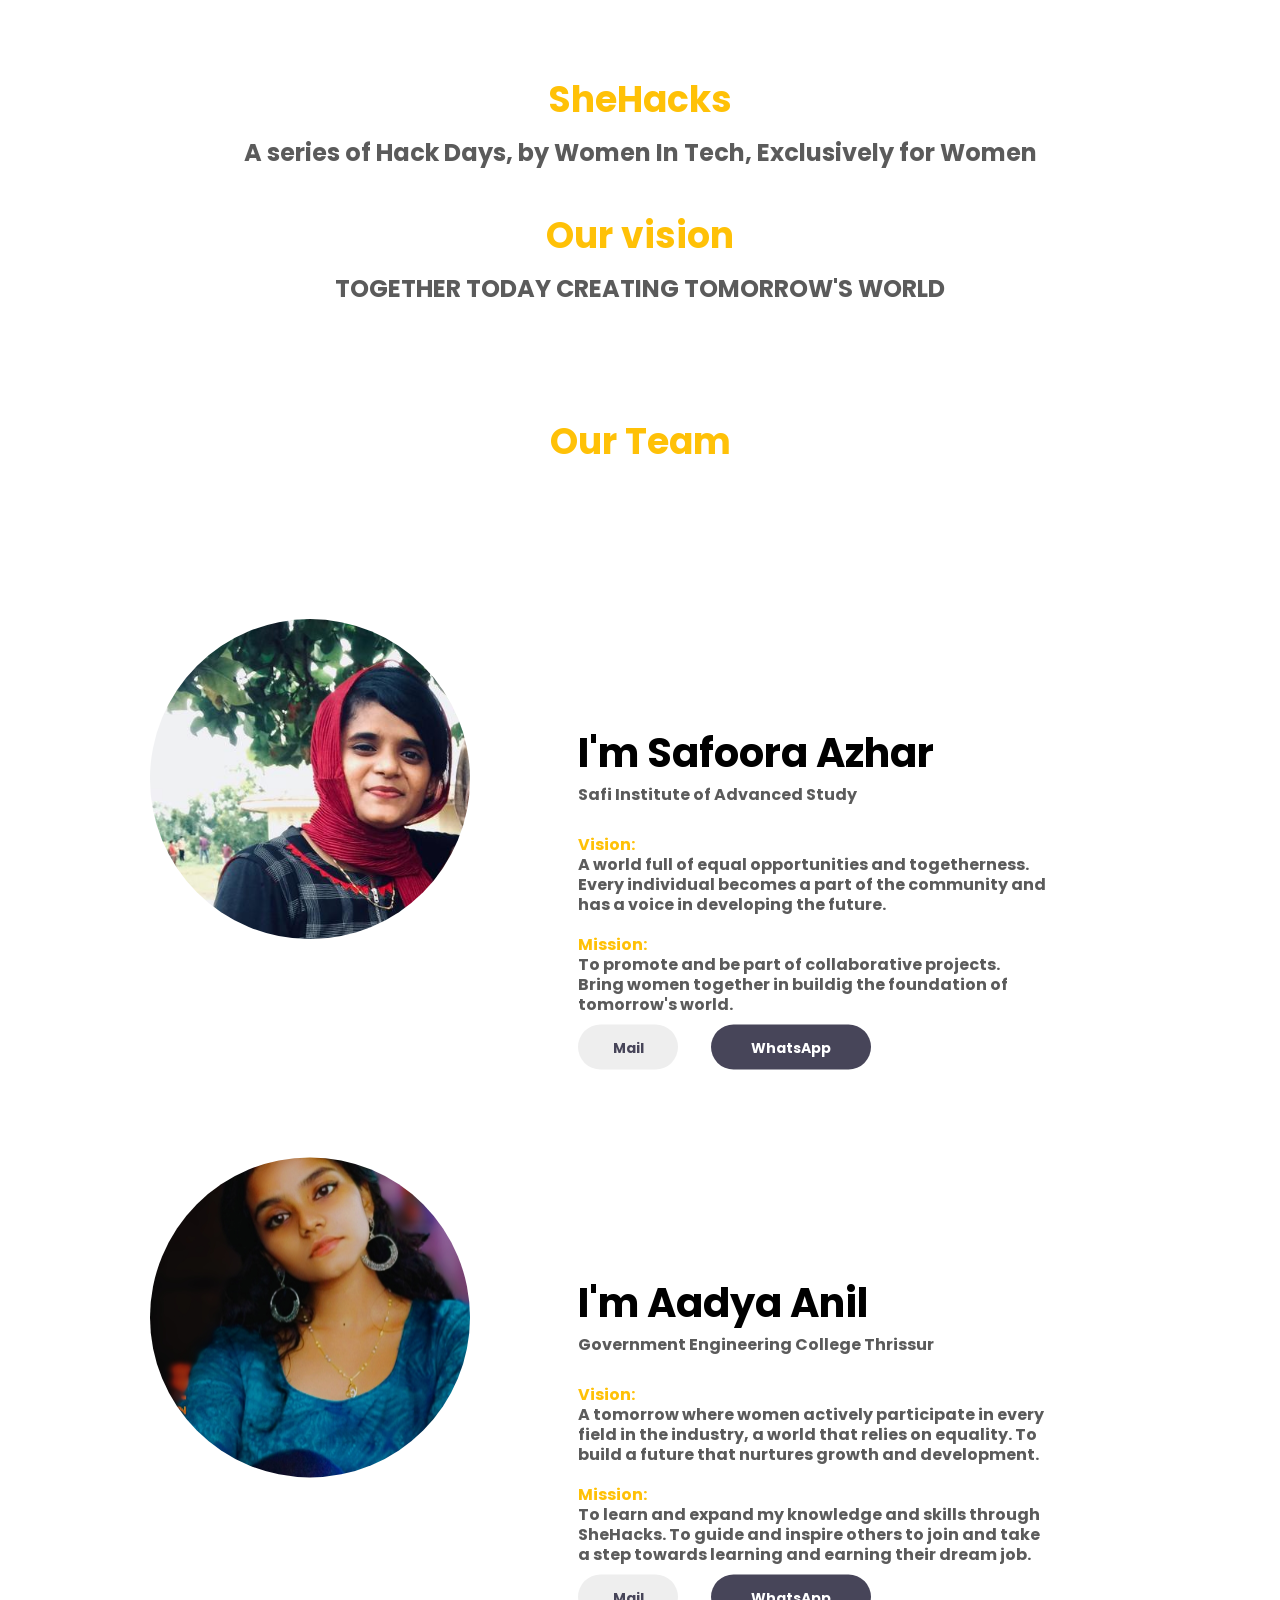
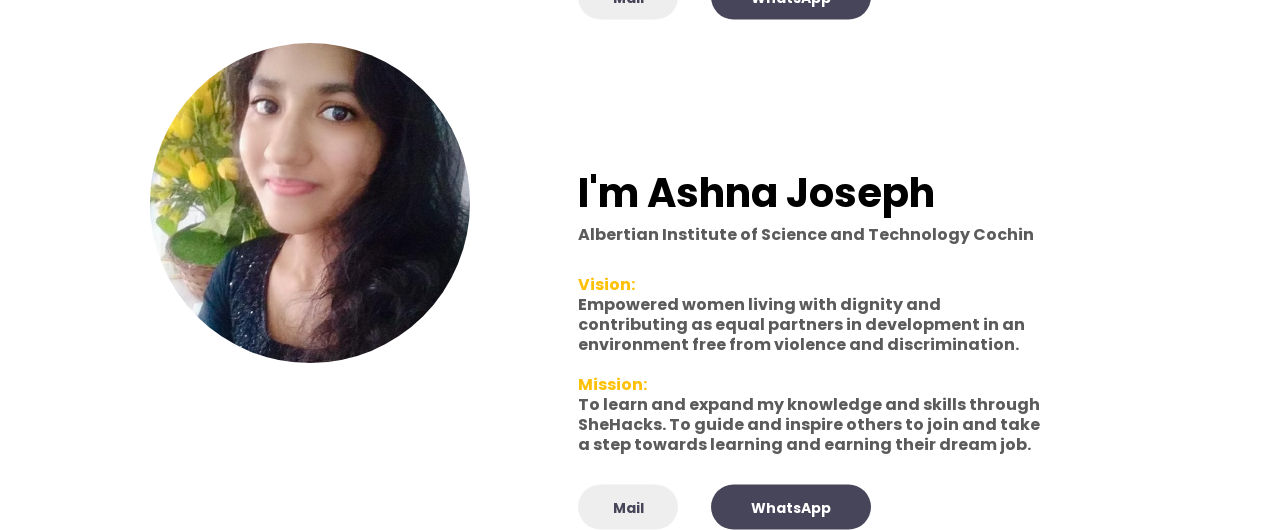
<file: index.html>
<!DOCTYPE html>
<html>
    <head>
        <meta name="viewport" content="with=device-width, initial-scale=1.0">
        <title>SheHacks</title>
        <link rel="stylesheet" href="style.css">
        <link href="https://fonts.googleapis.com/css2?family=Poppins&display=swap" rel="stylesheet">
<link rel="stylesheet" href="https://stackpath.bootstrapcdn.com/font-awesome/4.7.0/css/font-awesome.min.css">
  
<link rel="stylesheet"
href="https://maxcdn.bootstrapcdn.com/bootstrap/3.4.1/css/bootstrap.min.css">



</head>
<body>
    <section id="header">
        <div class="head">
            <h1>
                <center>
                    <b>
                        SheHacks
                    </b>
                </center>
            </h1>
        </div>
        <div class="discription">
            <h3>
                <center>
                    <b>
                    A series of Hack Days, by Women In Tech, Exclusively for Women
                    </b>
                </center>
            </h3>
        </div>
        <div class="OurVision">
            <h1>
                <center>
                    <b>
                        Our vision
                    </b>
                </center>
            </h1>
        </div>
        <div class="discription">
            <h3>
                <center>
                    <b>
                    TOGETHER TODAY CREATING TOMORROW'S WORLD
                    </b>
                </center>
            </h3>
        </div>
        <div class="OurTeam">
            <h1>
                <center>
                    <b>
                        Our Team
                    </b>
                </center>
            </h1>
        </div>

    </section>
    <section class="info">
        <div id="members">
            <div class="image">
                <img src="images/safoora.jpeg" >
            </div>
                <div class="wrapper">
                    <h1>
                        <b>I'm Safoora Azhar</b><br>
                        <span></span>
                    </h1>
                    <p>
                        <p class="coll"><b>Safi Institute of Advanced Study</b></p>
                        <b><p><br><font color="#ffc107">Vision: </font><br>A world full of equal opportunities and togetherness. Every individual becomes a part of the community and has a voice in developing the future.
                            <br><br><font color="#ffc107">Mission: </font><br>To promote and be part of collaborative projects. Bring women together in buildig the foundation of tomorrow's world.</br>
                    </p>
                           
                    <a href="mailto:safoorapm0@gmail.com"><button class="mail"><b>Mail</b></button></a>
                    <a href="https://api.whatsapp.com/send?phone=+919544438905"><button class="WhatsApp"><b>WhatsApp</b></button></a>
                </div>
            </div>               
    </section>
    <section class="info">
        <div id="members">
            <div class="image">
                <img src="images/aadya.jpeg">
            </div>
                <div class="aadya">
                    <h1>
                        <b>I'm Aadya Anil</b><br>
                        <span></span>
                    </h1>
                    <p>
                        <p class="coll"><b>Government Engineering College Thrissur</b></p>
                        <b><p><br><font color="#ffc107">Vision: </font><br>A tomorrow where women actively participate in every field in the industry, a world that relies on equality. To build a future that nurtures growth and development. 
                            <br><br><font color="#ffc107">Mission: </font><br>To learn and expand my knowledge and skills through SheHacks. To guide and inspire others to join and take a step towards learning and earning their dream job.</br>
                    </p>        
                    <a href="mailto:ganganil678@gmail.com"><button class="mail"><b>Mail</b></button></a>
                    <a href="https://api.whatsapp.com/send?phone=+918138832473"><button class="WhatsApp"><b>WhatsApp</b></button></a>
                </div>
                    
            </div>               
    </section>
    <section class="info">
        <div id="members">
            <div class="image">
                <img src="images/ashna.jpeg" >
            </div>
                <div class="ashna">
                    <h1>
                        <b>I'm Ashna Joseph</b><br>
                        <span></span>
                    </h1>
                    <p>
                        
                        <p class="coll"><b>Albertian Institute of Science and Technology Cochin</b></p>
                        <b><p><br><font color="#ffc107">Vision: </font><br>Empowered women living with dignity and contributing as equal partners in development in an environment free from violence and discrimination.
                            <br><br><font color="#ffc107">Mission: </font><br>To learn and expand my knowledge and skills through SheHacks. To guide and inspire others to join and take a step towards learning and earning their dream job.</br>
                    </p>
                    <br>
                            
                    <a href="mailto:ashnajoseph2311@gmail.com"><button class="mail"><b>Mail</b></button></a>
                    <a href="https://api.whatsapp.com/send?phone=+918943268031"><button class="WhatsApp"><b>WhatsApp</b></button></a>
                </div>
                   
            </div>               
    </section>
    
    

</body>
</html>
</file>
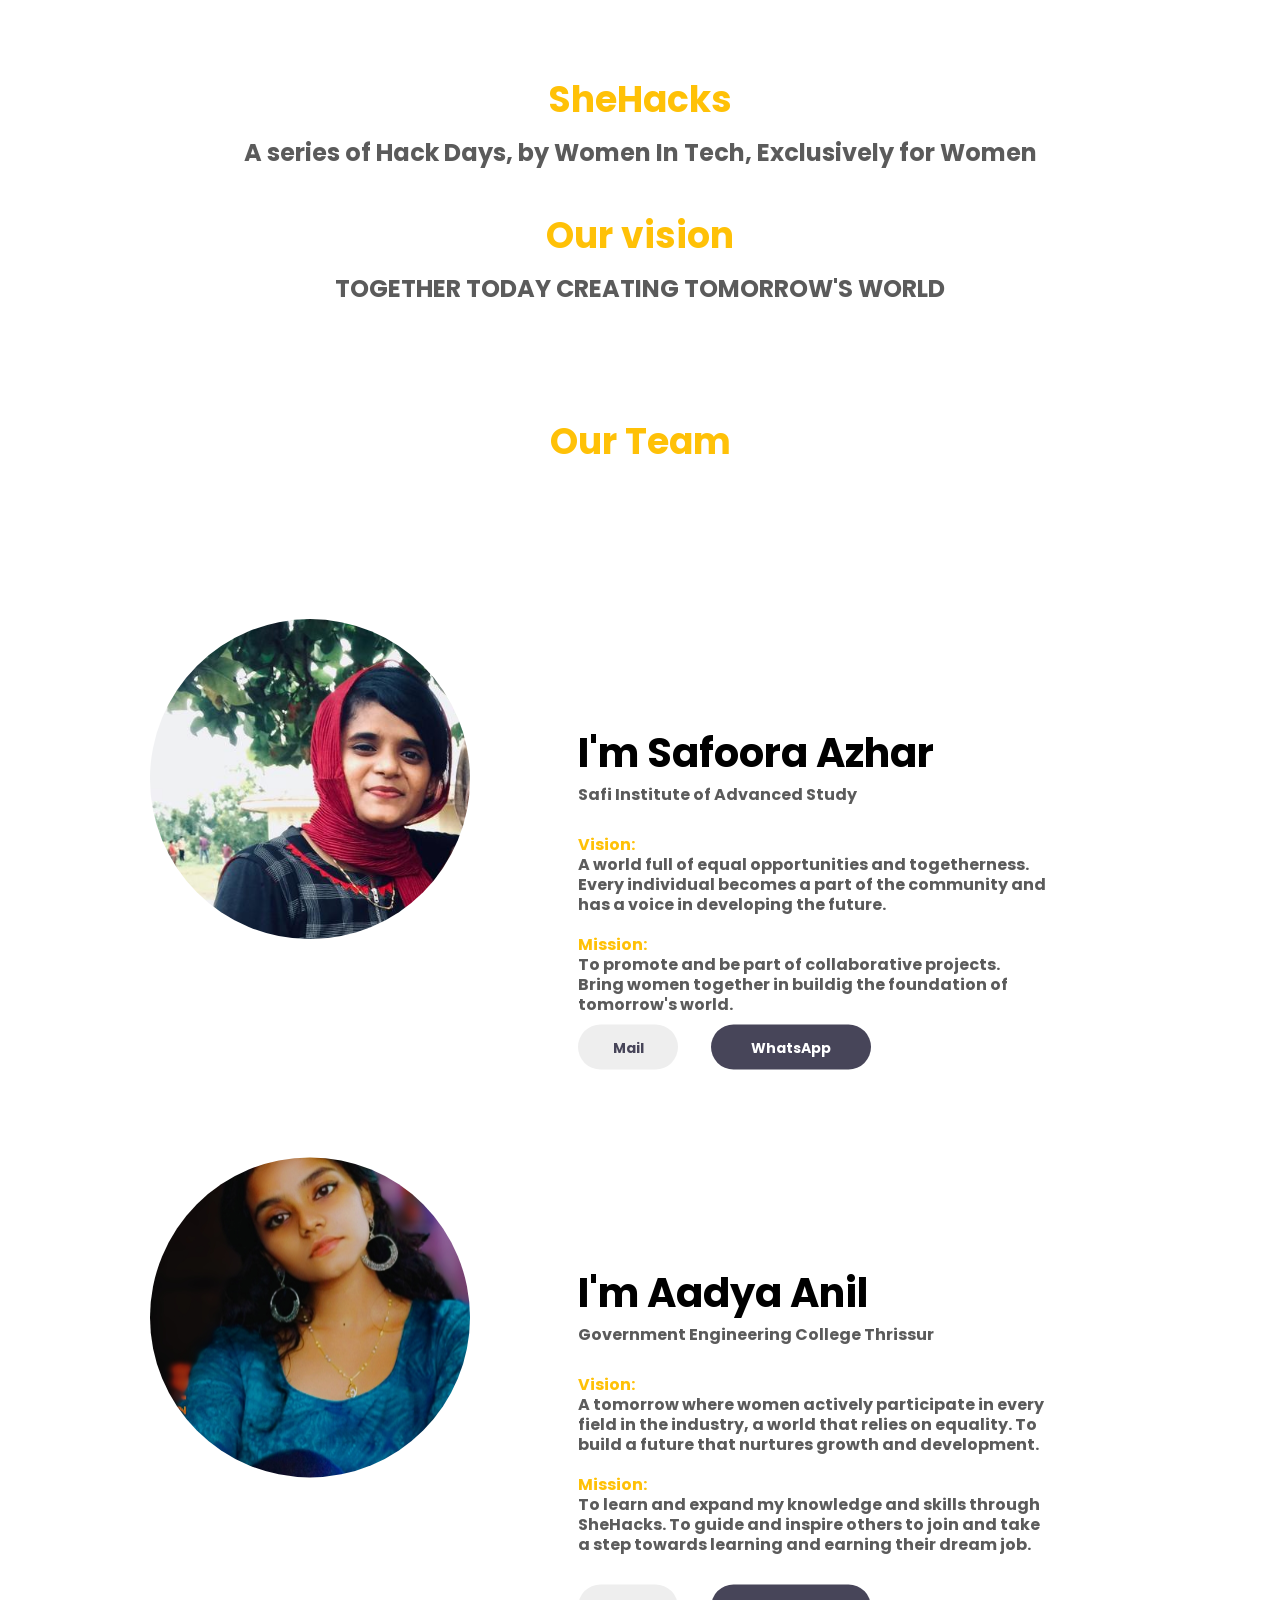
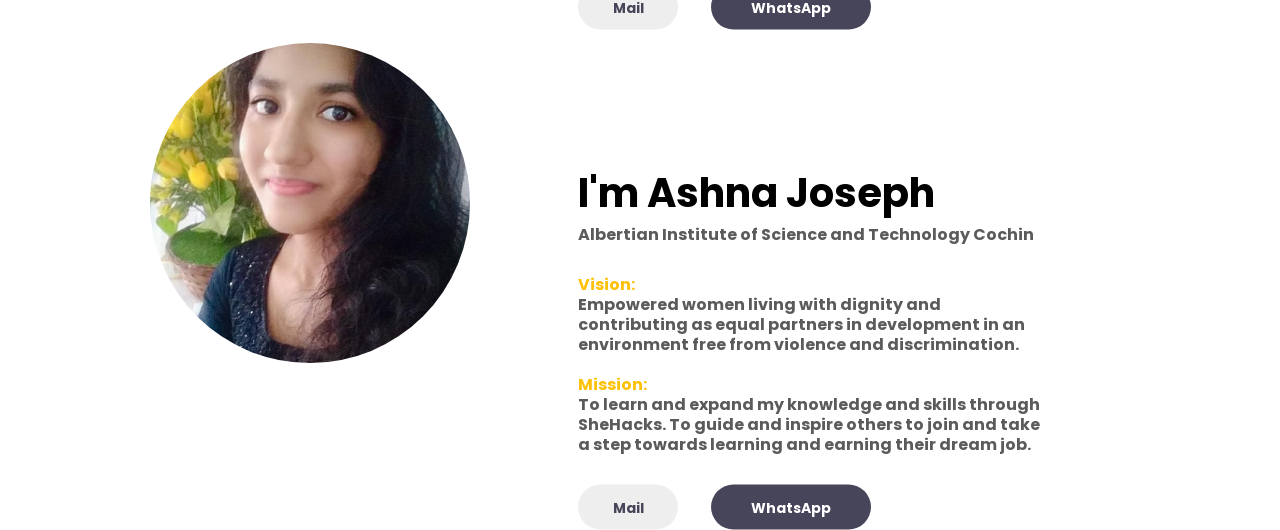
<file: SheHacks-Task1/index.html>
<!DOCTYPE html>
<html>
    <head>
        <meta name="viewport" content="with=device-width, initial-scale=1.0">
        <title>SheHacks</title>
        <link rel="stylesheet" href="style.css">
        <link href="https://fonts.googleapis.com/css2?family=Poppins&display=swap" rel="stylesheet">
<link rel="stylesheet" href="https://stackpath.bootstrapcdn.com/font-awesome/4.7.0/css/font-awesome.min.css">
  
<link rel="stylesheet"
href="https://maxcdn.bootstrapcdn.com/bootstrap/3.4.1/css/bootstrap.min.css">



</head>
<body>
    <section id="header">
        <div class="head">
            <h1>
                <center>
                    <b>
                        SheHacks
                    </b>
                </center>
            </h1>
        </div>
        <div class="discription">
            <h3>
                <center>
                    <b>
                    A series of Hack Days, by Women In Tech, Exclusively for Women
                    </b>
                </center>
            </h3>
        </div>
        <div class="OurVision">
            <h1>
                <center>
                    <b>
                        Our vision
                    </b>
                </center>
            </h1>
        </div>
        <div class="discription">
            <h3>
                <center>
                    <b>
                    TOGETHER TODAY CREATING TOMORROW'S WORLD
                    </b>
                </center>
            </h3>
        </div>
        <div class="OurTeam">
            <h1>
                <center>
                    <b>
                        Our Team
                    </b>
                </center>
            </h1>
        </div>

    </section>
    <section class="info">
        <div id="members">
            <div class="image">
                <img src="images/safoora.jpeg" >
            </div>
                <div class="wrapper">
                    <h1>
                        <b>I'm Safoora Azhar</b><br>
                        <span></span>
                    </h1>
                    <p>
                        <p class="coll"><b>Safi Institute of Advanced Study</b></p>
                        <b><p><br><font color="#ffc107">Vision: </font><br>A world full of equal opportunities and togetherness. Every individual becomes a part of the community and has a voice in developing the future.
                            <br><br><font color="#ffc107">Mission: </font><br>To promote and be part of collaborative projects. Bring women together in buildig the foundation of tomorrow's world.</br>
                    </p>
                           
                    <a href="mailto:safoorapm0@gmail.com"><button class="mail"><b>Mail</b></button></a>
                    <a href="https://api.whatsapp.com/send?phone=+919544438905"><button class="WhatsApp"><b>WhatsApp</b></button></a>
                </div>
            </div>               
    </section>
    <section class="info">
        <div id="members">
            <div class="image">
                <img src="images/aadya.jpeg">
            </div>
                <div class="aadya">
                    <h1>
                        <b>I'm Aadya Anil</b><br>
                        <span></span>
                    </h1>
                    <p>
                        <p class="coll"><b>Government Engineering College Thrissur</b></p>
                        <b><p><br><font color="#ffc107">Vision: </font><br>A tomorrow where women actively participate in every field in the industry, a world that relies on equality. To build a future that nurtures growth and development. 
                            <br><br><font color="#ffc107">Mission: </font><br>To learn and expand my knowledge and skills through SheHacks. To guide and inspire others to join and take a step towards learning and earning their dream job.</br>
                    </p> 
                    <br>
                    <a href="mailto:ganganil678@gmail.com"><button class="mail"><b>Mail</b></button></a>
                    <a href="https://api.whatsapp.com/send?phone=+918138832473"><button class="WhatsApp"><b>WhatsApp</b></button></a>
                </div>
                    
            </div>               
    </section>
    <section class="info">
        <div id="members">
            <div class="image">
                <img src="images/ashna.jpeg" >
            </div>
                <div class="ashna">
                    <h1>
                        <b>I'm Ashna Joseph</b><br>
                        <span></span>
                    </h1>
                    <p>
                        
                        <p class="coll"><b>Albertian Institute of Science and Technology Cochin</b></p>
                        <b><p><br><font color="#ffc107">Vision: </font><br>Empowered women living with dignity and contributing as equal partners in development in an environment free from violence and discrimination.
                            <br><br><font color="#ffc107">Mission: </font><br>To learn and expand my knowledge and skills through SheHacks. To guide and inspire others to join and take a step towards learning and earning their dream job.</br>
                    </p>
                    <br>
                            
                    <a href="mailto:ashnajoseph2311@gmail.com"><button class="mail"><b>Mail</b></button></a>
                    <a href="https://api.whatsapp.com/send?phone=+918943268031"><button class="WhatsApp"><b>WhatsApp</b></button></a>
                </div>
                   
            </div>               
    </section>
    
    

</body>
</html>
</file>
<file: style.css>
*{
    margin-left: 0;
    padding: 0;
    font-family: 'Poppins', sans-serif;
}
/* ---------header------------- */
#header{
    padding: 10px;
}
.head{
    color: #ffc107;
    font-size: 10px;
    margin-top: 70px;
}
.discription{
    color: #5b5b5b;
    font-size: 15px;
}
.OurVision{
    margin-top: 50px;
    color: #ffc107;
    font-size: 60px;

}
.OurTeam{
    color: #ffc107;
    font-size: 60px;
    margin-top: 120px;
}

/* -----------info------------- */

#members{
    display: flex;
    flex-wrap: wrap;
}

.image{
    flex-basis: 50%;
}
.image img{
    margin-top: 10px;
    width: 320px;
    clip-path: circle();
    margin-left: 150px;
} 


.wrapper{
    flex-basis: 50%;
    position: absolute;
    top: 50%;
    left: 40%;
    transform: translate(-50%,-50%);
    margin-left: 300px;
    margin-top: 200px;
}
.wrapper h1{
    color: black;
    font-size: 40px;
    margin-top: 500px;
}
.wrapper p{
    color: #5b5b5b;
    line-height: 20px;
    font-size: 16px;
    
}

.wrapper button{
    height: 45px;
    font-size: 14px;
    border-radius: 25px;
    
}
.wrapper .mail {
    width: 100px;
    background-color: #eee;
    border: none;
    color: #474559;
    font-weight: bold;
}
.wrapper .mail:hover{
    color: #ffc107;
}
.wrapper .WhatsApp{
    width: 160px;
    background-color: #474559;
    border: none;
    color: white;
    margin-left: 30px;
}
.wrapper .WhatsApp:hover{
    background-color: #ffc107;
}

span:before{
    content: '';
    animation: animate infinite 4s;
}
@keyframes animate {
    0%{
        content: 'Student';
        color: #ffc107;
    }
    50%{
        content: 'Web Developer';
        color: #ffc107;
    }
    100%{
        content: 'Flutter developer';
        color: #ffc107;
    }
}

.links a{
    height: 50px;
    width: 50px;
    background-color: white;
    border-radius: 50%;
}


.aadya{
    flex-basis: 50%;
    position: absolute;
    top: 50%;
    left: 40%;
    transform: translate(-50%,-50%);
    margin-left: 300px;
    margin-top: 200px;
}
.aadya h1{
    color: black;
    font-size: 40px;
    margin-top: 1600px;
}
.aadya p{
    color: #5b5b5b;
    line-height: 20px;
    font-size: 16px;
    
}


.aadya button{
    height: 45px;
    font-size: 14px;
    border-radius: 25px;
    
}
.aadya .mail {
    width: 100px;
    background-color: #eee;
    border: none;
    color: #474559;
    font-weight: bold;
}
.aadya .mail:hover{
    color: #ffc107;
}
.aadya .WhatsApp{
    width: 160px;
    background-color: #474559;
    border: none;
    color: white;
    margin-left: 30px;
}
.aadya .WhatsApp:hover{
    background-color: #ffc107;
}

span:before{
    content: '';
    animation: animate infinite 4s;
}
@keyframes animate {
    0%{
        content: 'Student';
        color: #ffc107;
    }
    50%{
        content: 'Programmer';
        color: #ffc107;
    }
    100%{
        content: 'Flutter developer';
        color: #ffc107;
    }
}

.links a{
    height: 50px;
    width: 50px;
    background-color: white;
    border-radius: 50%;
}

.ashna{
    flex-basis: 50%;
    position: absolute;
    top: 50%;
    left: 40%;
    transform: translate(-50%,-50%);
    margin-left: 300px;
    margin-top: 200px;
}
.ashna h1{
    color: black;
    font-size: 40px;
    margin-top: 2600px;
}
.ashna p{
    color: #5b5b5b;
    line-height: 20px;
    font-size: 16px;
    
}

.ashna button{
    height: 45px;
    font-size: 14px;
    border-radius: 25px;
    
}
.ashna .mail {
    width: 100px;
    background-color: #eee;
    border: none;
    color: #474559;
    font-weight: bold;
}
.ashna .mail:hover{
    color: #ffc107;
}
.ashna .WhatsApp{
    width: 160px;
    background-color: #474559;
    border: none;
    color: white;
    margin-left: 30px;
}
.ashna .WhatsApp:hover{
    background-color: #ffc107;
}

span:before{
    content: '';
    animation: animate infinite 4s;
}
@keyframes animate {
    0%{
        content: 'Student';
        color: #ffc107;
    }
    50%{
        content: 'Web Developer';
        color: #ffc107;
    }
    100%{
        content: 'Flutter developer';
        color: #ffc107;
    }
}

.links a{
    height: 50px;
    width: 50px;
    background-color: white;
    border-radius: 50%;
}
</file>
<file: SheHacks-Task1/style.css>
*{
    margin-left: 0;
    padding: 0;
    font-family: 'Poppins', sans-serif;
}
/* ---------header------------- */
#header{
    padding: 10px;
}
.head{
    color: #ffc107;
    font-size: 10px;
    margin-top: 70px;
}
.discription{
    color: #5b5b5b;
    font-size: 15px;
}
.OurVision{
    margin-top: 50px;
    color: #ffc107;
    font-size: 60px;

}
.OurTeam{
    color: #ffc107;
    font-size: 60px;
    margin-top: 120px;
}

/* -----------info------------- */

#members{
    display: flex;
    flex-wrap: wrap;
}

.image{
    flex-basis: 50%;
}
.image img{
    margin-top: 10px;
    width: 320px;
    clip-path: circle();
    margin-left: 150px;
} 


.wrapper{
    flex-basis: 50%;
    position: absolute;
    top: 50%;
    left: 40%;
    transform: translate(-50%,-50%);
    margin-left: 300px;
    margin-top: 200px;
}
.wrapper h1{
    color: black;
    font-size: 40px;
    margin-top: 500px;
}
.wrapper p{
    color: #5b5b5b;
    line-height: 20px;
    font-size: 16px;
    
}

.wrapper button{
    height: 45px;
    font-size: 14px;
    border-radius: 25px;
    
}
.wrapper .mail {
    width: 100px;
    background-color: #eee;
    border: none;
    color: #474559;
    font-weight: bold;
}
.wrapper .mail:hover{
    color: #ffc107;
}
.wrapper .WhatsApp{
    width: 160px;
    background-color: #474559;
    border: none;
    color: white;
    margin-left: 30px;
}
.wrapper .WhatsApp:hover{
    background-color: #ffc107;
}

span:before{
    content: '';
    animation: animate infinite 4s;
}
@keyframes animate {
    0%{
        content: 'Student';
        color: #ffc107;
    }
    50%{
        content: 'Web Developer';
        color: #ffc107;
    }
    100%{
        content: 'Flutter developer';
        color: #ffc107;
    }
}

.links a{
    height: 50px;
    width: 50px;
    background-color: white;
    border-radius: 50%;
}


.aadya{
    flex-basis: 50%;
    position: absolute;
    top: 50%;
    left: 40%;
    transform: translate(-50%,-50%);
    margin-left: 300px;
    margin-top: 200px;
}
.aadya h1{
    color: black;
    font-size: 40px;
    margin-top: 1600px;
}
.aadya p{
    color: #5b5b5b;
    line-height: 20px;
    font-size: 16px;
    
}


.aadya button{
    height: 45px;
    font-size: 14px;
    border-radius: 25px;
    
}
.aadya .mail {
    width: 100px;
    background-color: #eee;
    border: none;
    color: #474559;
    font-weight: bold;
}
.aadya .mail:hover{
    color: #ffc107;
}
.aadya .WhatsApp{
    width: 160px;
    background-color: #474559;
    border: none;
    color: white;
    margin-left: 30px;
}
.aadya .WhatsApp:hover{
    background-color: #ffc107;
}

span:before{
    content: '';
    animation: animate infinite 4s;
}
@keyframes animate {
    0%{
        content: 'Student';
        color: #ffc107;
    }
    50%{
        content: 'Programmer';
        color: #ffc107;
    }
    100%{
        content: 'Flutter developer';
        color: #ffc107;
    }
}

.links a{
    height: 50px;
    width: 50px;
    background-color: white;
    border-radius: 50%;
}

.ashna{
    flex-basis: 50%;
    position: absolute;
    top: 50%;
    left: 40%;
    transform: translate(-50%,-50%);
    margin-left: 300px;
    margin-top: 200px;
}
.ashna h1{
    color: black;
    font-size: 40px;
    margin-top: 2600px;
}
.ashna p{
    color: #5b5b5b;
    line-height: 20px;
    font-size: 16px;
    
}

.ashna button{
    height: 45px;
    font-size: 14px;
    border-radius: 25px;
    
}
.ashna .mail {
    width: 100px;
    background-color: #eee;
    border: none;
    color: #474559;
    font-weight: bold;
}
.ashna .mail:hover{
    color: #ffc107;
}
.ashna .WhatsApp{
    width: 160px;
    background-color: #474559;
    border: none;
    color: white;
    margin-left: 30px;
}
.ashna .WhatsApp:hover{
    background-color: #ffc107;
}

span:before{
    content: '';
    animation: animate infinite 4s;
}
@keyframes animate {
    0%{
        content: 'Student';
        color: #ffc107;
    }
    50%{
        content: 'Web Developer';
        color: #ffc107;
    }
    100%{
        content: 'Flutter developer';
        color: #ffc107;
    }
}

.links a{
    height: 50px;
    width: 50px;
    background-color: white;
    border-radius: 50%;
}
</file>
